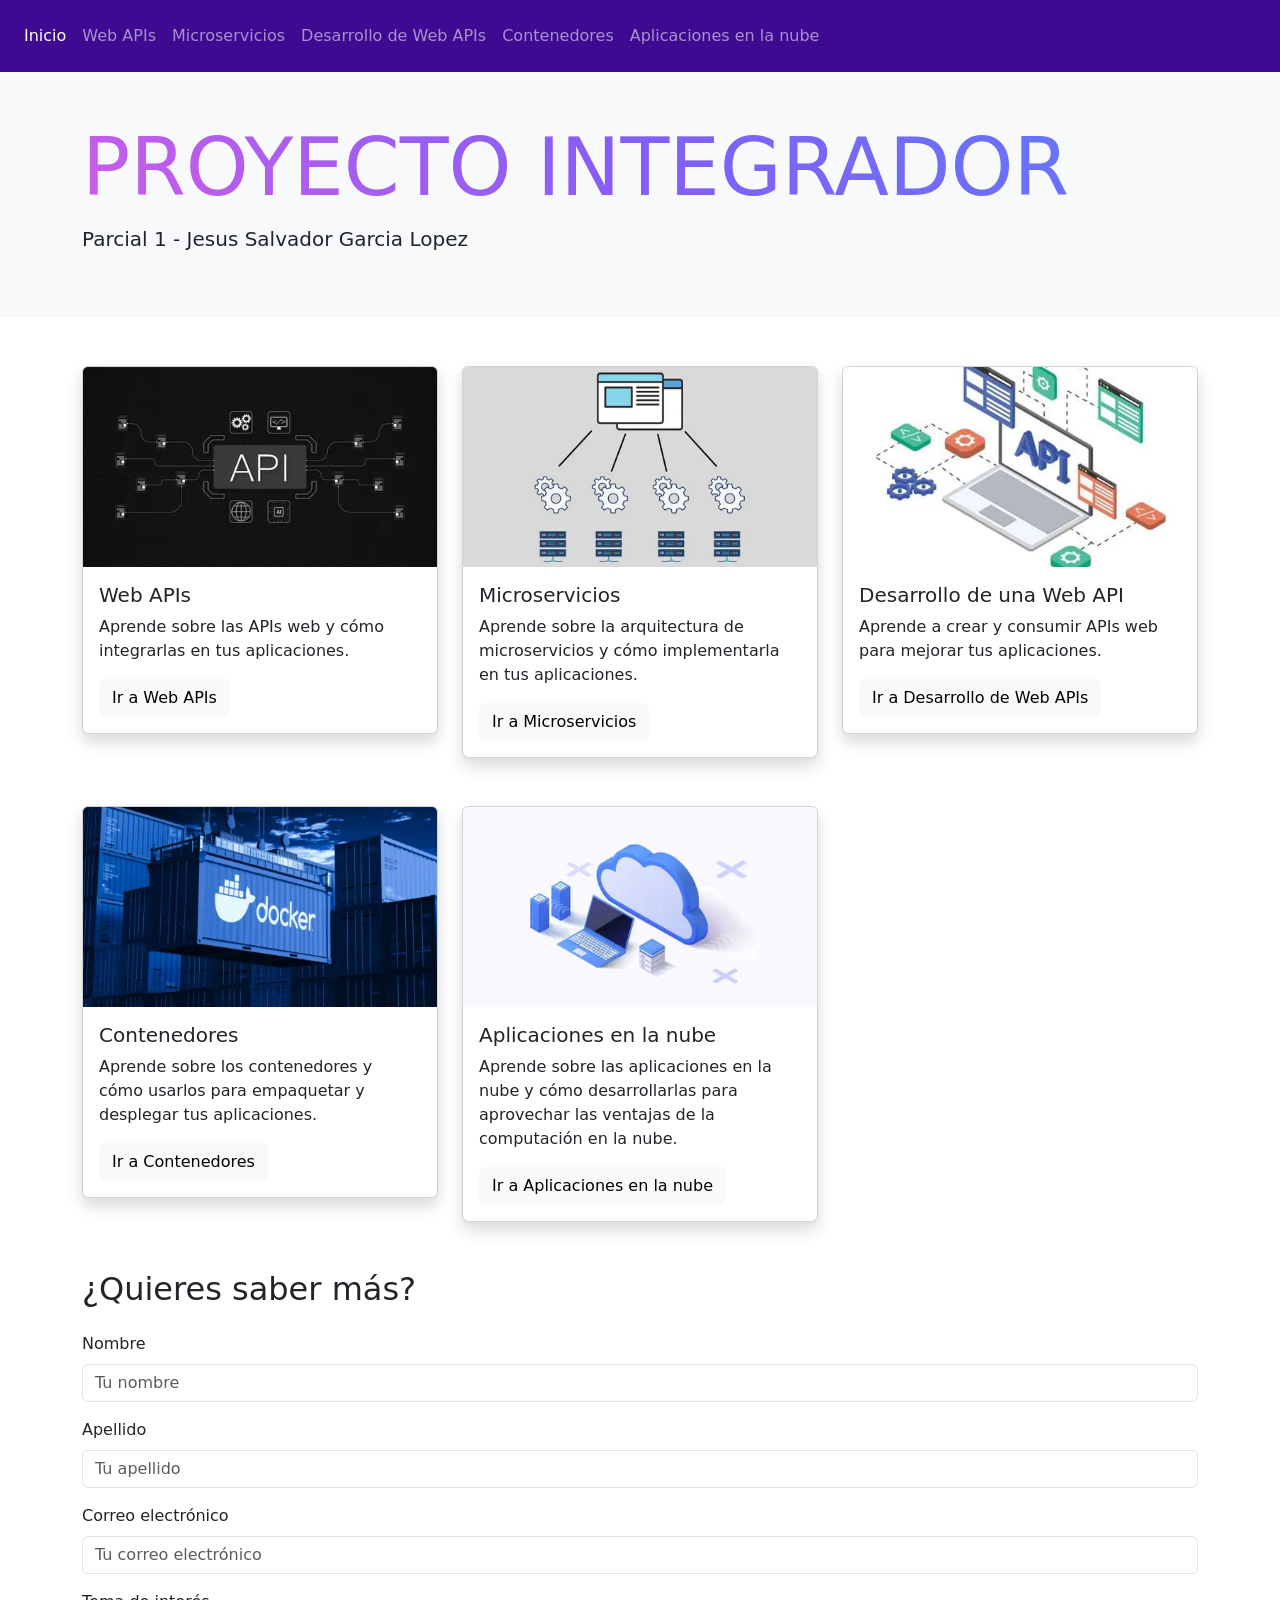
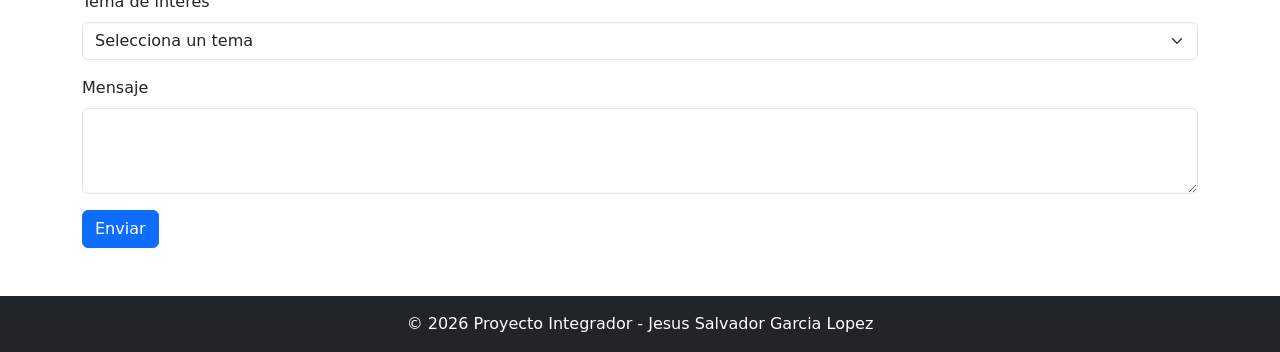
<file: index.html>
<!doctype html>
<html lang="en">
  <head>
    <meta charset="UTF-8" />
    <meta name="viewport" content="width=device-width, initial-scale=1.0" />
    <title>Proyecto Integrador</title>

    <link rel="stylesheet" href="/style/main.css" />
  </head>
  <body>
    <nav class="navbar navbar-expand-lg navbar-dark">
      <div class="collapse navbar-collapse" id="navbarNav">
        <ul class="navbar-nav">
          <li class="nav-item">
            <a class="nav-link active" aria-current="page" href="index.html"
              >Inicio</a
            >
          </li>
          <li class="nav-item">
            <a class="nav-link" href="WebApis.html">Web APIs</a>
          </li>
          <li class="nav-item">
            <a class="nav-link" href="Microservicios.html">Microservicios</a>
          </li>
          <li class="nav-item">
            <a class="nav-link" href="webapi.html">Desarrollo de Web APIs</a>
          </li>
          <li class="nav-item">
            <a class="nav-link" href="contenedores.html">Contenedores</a>
          </li>
          <li class="nav-item">
            <a class="nav-link" href="aplicaciones_nube.html"
              >Aplicaciones en la nube</a
            >
          </li>
        </ul>
      </div>
      <button
        class="navbar-toggler"
        type="button"
        data-bs-toggle="collapse"
        data-bs-target="#navbarNav"
        aria-controls="navbarNav"
        aria-expanded="false"
        aria-label="Toggle navigation"
      >
        <span class="navbar-toggler-icon"></span>
      </button>
    </nav>

    <header class="bg-light py-5">
      <div class="container">
        <h1 class="display-1 header-title">PROYECTO INTEGRADOR</h1>
        <p class="lead">Parcial 1 - Jesus Salvador Garcia Lopez</p>
      </div>
    </header>

    <main>
      <!---Tarjetas para navegar a los otros módulos--->
      <section class="container my-5">
        <div class="row">
          <div class="col-md-4">
            <div class="card shadow">
              <img
                src="/images/webapi_card.webp"
                alt="Web APIs"
                class="card-img-top"
                style="height: 200px; object-fit: cover"
              />
              <div class="card-body">
                <h5 class="card-title">Web APIs</h5>
                <p class="card-text">
                  Aprende sobre las APIs web y cómo integrarlas en tus
                  aplicaciones.
                </p>
                <a href="WebApis.html" class="btn btn-light">Ir a Web APIs</a>
              </div>
            </div>
          </div>

          <div class="col-md-4">
            <div class="card shadow">
              <img
                src="/images/microservicios_card.webp"
                alt="Microservicios"
                class="card-img-top"
                style="height: 200px; object-fit: cover"
              />
              <div class="card-body">
                <h5 class="card-title">Microservicios</h5>
                <p class="card-text">
                  Aprende sobre la arquitectura de microservicios y cómo
                  implementarla en tus aplicaciones.
                </p>
                <a href="microservicios.html" class="btn btn-light"
                  >Ir a Microservicios</a
                >
              </div>
            </div>
          </div>

          <div class="col-md-4">
            <div class="card shadow">
              <img
                src="/images/desarrollo_card.webp"
                alt="Desarrollo de Web APIs"
                class="card-img-top"
                style="height: 200px; object-fit: cover"
              />
              <div class="card-body">
                <h5 class="card-title">Desarrollo de una Web API</h5>
                <p class="card-text">
                  Aprende a crear y consumir APIs web para mejorar tus
                  aplicaciones.
                </p>
                <a href="webapi.html" class="btn btn-light"
                  >Ir a Desarrollo de Web APIs</a
                >
              </div>
            </div>
          </div>
        </div>
      </section>
      <section class="container my-5">
        <div class="row">
          <div class="col-md-4">
            <div class="card shadow">
              <img
                src="/images/contenedores_card.webp"
                alt="Contenedores"
                class="card-img-top"
                style="height: 200px; object-fit: cover"
              />
              <div class="card-body">
                <h5 class="card-title">Contenedores</h5>
                <p class="card-text">
                  Aprende sobre los contenedores y cómo usarlos para empaquetar
                  y desplegar tus aplicaciones.
                </p>
                <a href="contenedores.html" class="btn btn-light"
                  >Ir a Contenedores</a
                >
              </div>
            </div>
          </div>

          <div class="col-md-4">
            <div class="card shadow">
              <img
                src="/images/nube_card.webp"
                alt="Aplicaciones en la nube"
                class="card-img-top"
                style="height: 200px; object-fit: cover"
              />
              <div class="card-body">
                <h5 class="card-title">Aplicaciones en la nube</h5>
                <p class="card-text">
                  Aprende sobre las aplicaciones en la nube y cómo
                  desarrollarlas para aprovechar las ventajas de la computación
                  en la nube.
                </p>
                <a href="aplicaciones_nube.html" class="btn btn-light"
                  >Ir a Aplicaciones en la nube</a
                >
              </div>
            </div>
          </div>
        </div>
      </section>
      <section>
        <!-- Aqui va un formulario con 5 campos por si quiere saber mas sobre los temas -->
        <div class="container my-5">
          <h2 class="mb-4">¿Quieres saber más?</h2>
          <form id="contactForm">
            <div class="mb-3">
              <label for="name" class="form-label">Nombre</label>
              <input
                type="text"
                class="form-control"
                id="name"
                placeholder="Tu nombre"
              />
            </div>

            <div class="mb-3">
              <label for="lastname" class="form-label">Apellido</label>
              <input
                type="text"
                class="form-control"
                id="lastname"
                placeholder="Tu apellido"
              />
            </div>

            <div class="mb-3">
              <label for="email" class="form-label">Correo electrónico</label>
              <input
                type="email"
                class="form-control"
                id="email"
                placeholder="Tu correo electrónico"
              />
            </div>

            <div class="mb-3">
              <label for="topic" class="form-label">Tema de interés</label>
              <select class="form-select" id="topic">
                <option selected>Selecciona un tema</option>
                <option value="webapi">Web APIs</option>
                <option value="microservicios">Microservicios</option>
                <option value="desarrollo">Desarrollo de Web APIs</option>
                <option value="contenedores">Contenedores</option>
                <option value="nube">Aplicaciones en la nube</option>
              </select>
            </div>

            <div class="mb-3">
              <label for="message" class="form-label">Mensaje</label>
              <textarea class="form-control" id="message" rows="3"></textarea>
            </div>

            <button type="submit" class="btn btn-primary">Enviar</button>
          </form>
        </div>
        <div class="modal fade" id="successModal" tabindex="-1">
          <div class="modal-dialog">
            <div class="modal-content">
              <div class="modal-header">
                <h5 class="modal-title">Solicitud enviada</h5>
                <button
                  type="button"
                  class="btn-close"
                  data-bs-dismiss="modal"
                ></button>
              </div>

              <div class="modal-body">Tu solicitud se envió con éxito ✅</div>

              <div class="modal-footer">
                <button class="btn btn-primary" data-bs-dismiss="modal">
                  Aceptar
                </button>
              </div>
            </div>
          </div>
        </div>
      </section>
    </main>

    <footer class="bg-dark text-white text-center py-3">
      <p class="mb-0">
        © 2026 Proyecto Integrador - Jesus Salvador Garcia Lopez
      </p>
    </footer>

    <!-- Script para el formulario -->
    <script src="/script/app.js"></script>

    <!-- Bootstrap JS Bundle -->
    <script src="https://cdn.jsdelivr.net/npm/bootstrap@5.3.2/dist/js/bootstrap.bundle.min.js"></script>
  </body>
</html>
</file>
<file: style/main.css>
/*Importar CSS bootstrap*/
@import url('https://cdn.jsdelivr.net/npm/bootstrap@5.3.0/dist/css/bootstrap.min.css');

:root{
    --indigo-700: #3d0a91;
    --gray-600:#6c757d;
}

.navbar{
    display: flex;
    justify-content: space-around;
    background-color: var(--indigo-700);
    padding: 1em;
}

.header-title{
    background: linear-gradient(45deg, #cc5de8, #845ef7, #5c7cfa);
    background-clip: text;
    -webkit-background-clip: text;
    -webkit-text-fill-color: transparent;
}
</file>
